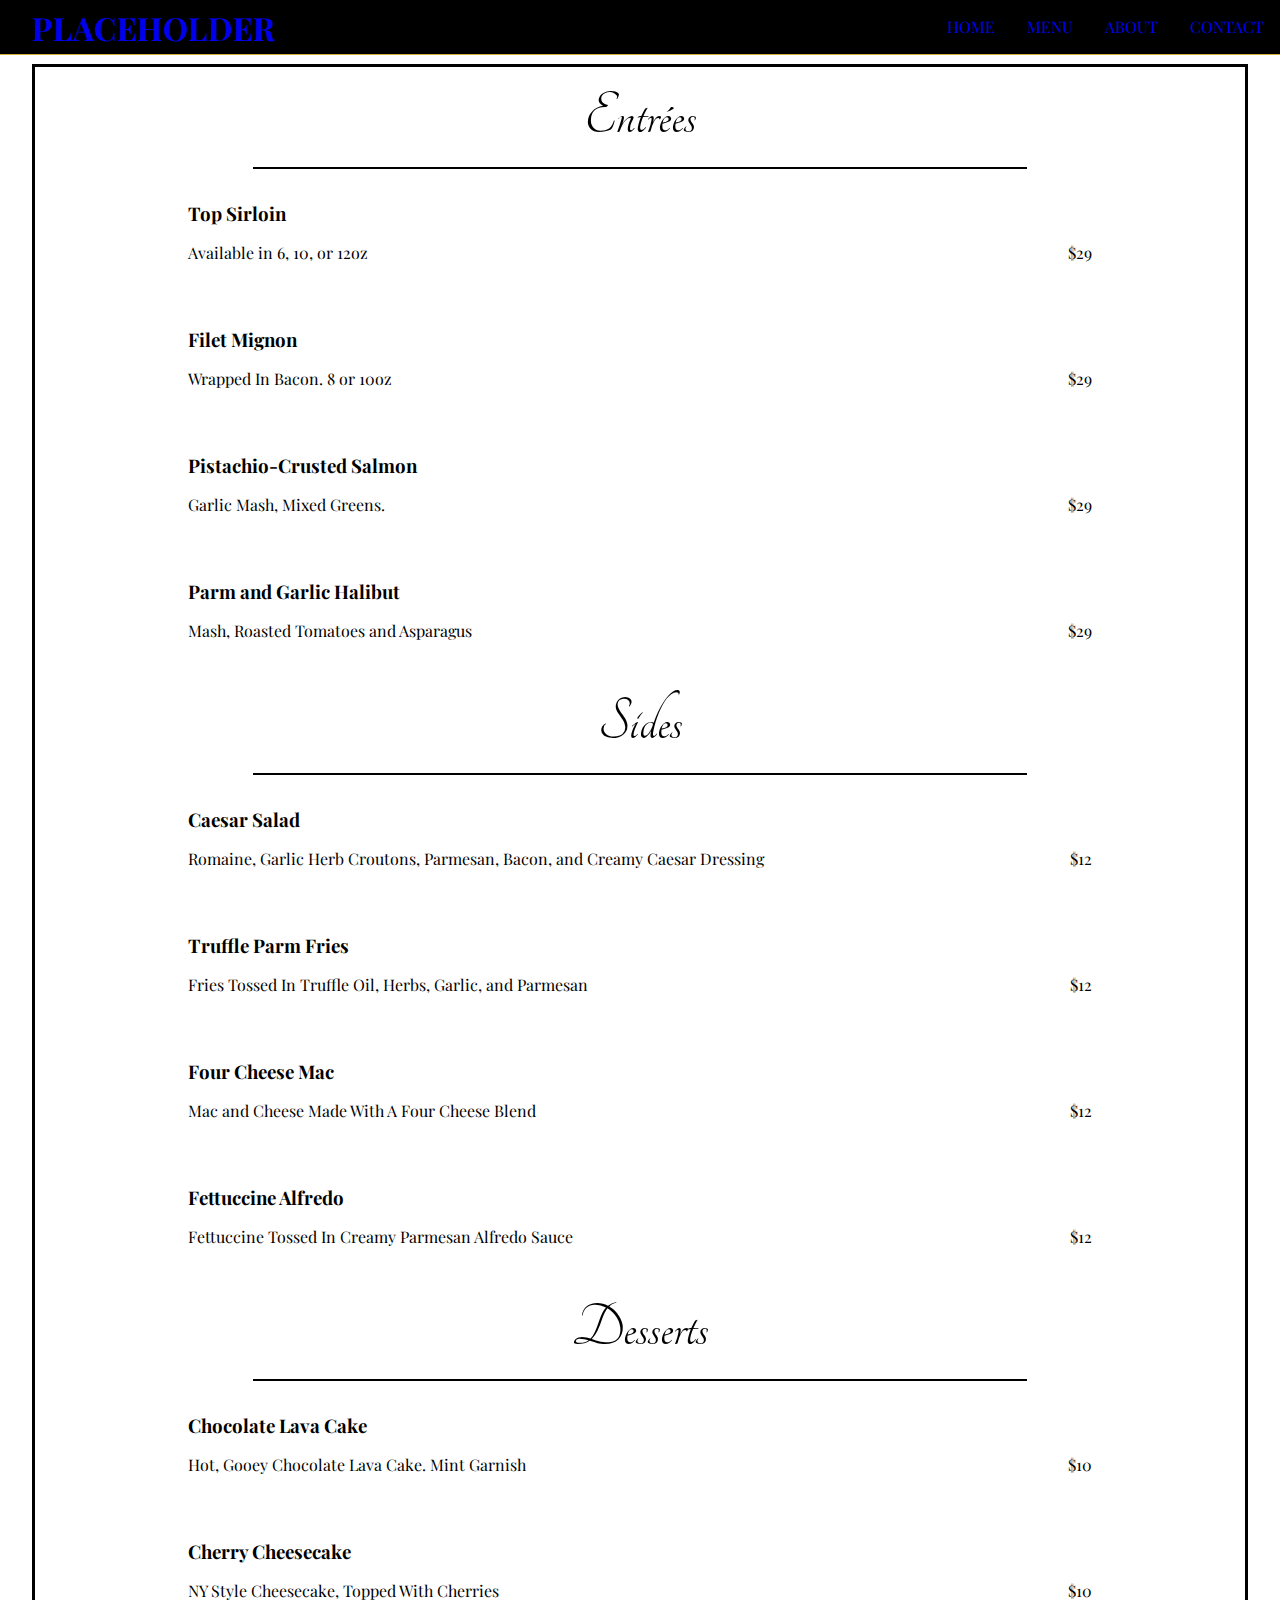
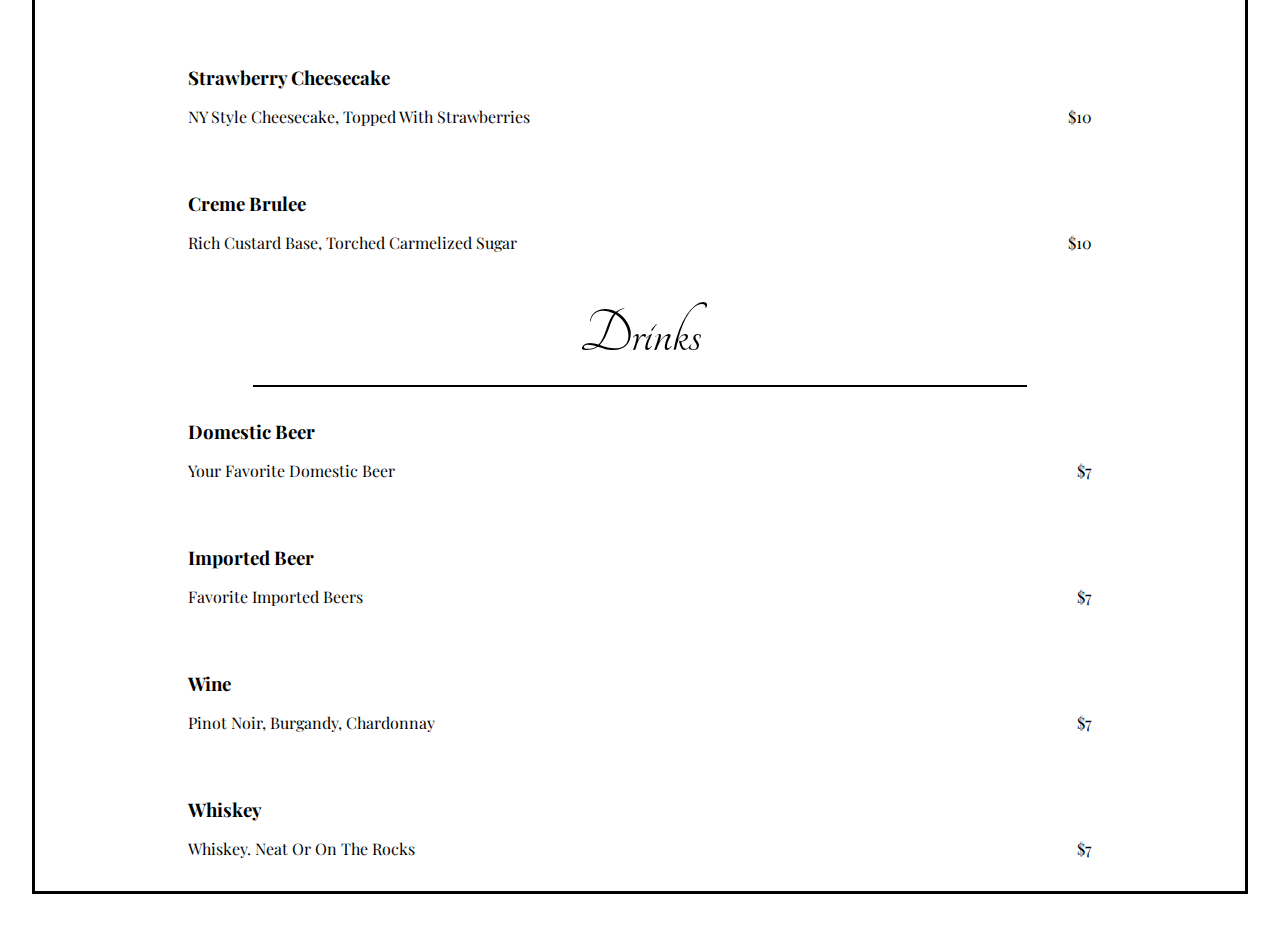
<file: Restaurant V2/menu.html>
<!DOCTYPE html>
<html lang="en">
<head>
    <meta charset="UTF-8">
    <meta http-equiv="X-UA-Compatible" content="IE=edge">
    <meta name="viewport" content="width=device-width, initial-scale=1.0">
    <title>McTavish Kitchen</title>
    <link rel="stylesheet" href="menu.css">
    <link rel="preconnect" href="https://fonts.gstatic.com">
    <link href="https://fonts.googleapis.com/css2?family=Playfair+Display&display=swap" rel="stylesheet">
    <link rel="preconnect" href="https://fonts.gstatic.com">
    <link href="https://fonts.googleapis.com/css2?family=Tangerine&display=swap" rel="stylesheet">
</head>
<body>
    <header>
        <nav class="navbar">
            <h1 class="logo"><a href="#" class="logo-link">Placeholder</a></h1>
            <ul class="nav-list">
                <li class="nav-item"><a href="index.html" class="nav-link">Home</a></li>
                <li class="nav-item"><a href="menu.html" class="nav-link">Menu</a></li>
                <li class="nav-item"><a href="#" class="nav-link">About</a></li>
                <li class="nav-item"><a href="#" class="nav-link">Contact</a></li>
            </ul>
            <div class="hamburger-icon">
                <div class="line"></div>
            </div>
        </nav>
        <nav class="mobile-nav">
            <div class="overlay">
                <ul class="mobile-nav-list">
                    <li class="mobile-nav-item"><a href="index.html" class="mobile-nav-link">Home</a></li>
                    <li class="mobile-nav-item"><a href="#" class="mobile-nav-link">Menu</a></li>
                    <li class="mobile-nav-item"><a href="#" class="mobile-nav-link">About</a></li>
                    <li class="mobile-nav-item"><a href="#" class="mobile-nav-link">Contact</a></li>
                </ul>
            </div>
        </nav>
    </header>
    <section class="menu">
        <!-- Mains -->
        <div class="menu-container">
            <div class="entrees-container">
                <h2 class="entrees-heading">Entrées</h2>
                <span class="underline"></span>
                <div class="entree-item">
                    <h3 class="menu-item-heading">Top Sirloin</h3>
                    <div class="wrap">
                        <p>Available in 6, 10, or 12oz</p>
                        <p>$29</p>
                    </div>
                </div>
                <div class="entree-item">
                    <h3 class="menu-item-heading">Filet Mignon</h3>
                    <div class="wrap">
                        <p>Wrapped In Bacon. 8 or 10oz</p>
                        <p>$29</p>
                    </div>
                </div>
                <div class="entree-item">
                    <h3 class="menu-item-heading">Pistachio-Crusted Salmon</h3>
                    <div class="wrap">
                        <p>Garlic Mash, Mixed Greens.</p>
                        <p>$29</p>
                    </div>
                </div>
                <div class="entree-item" clas="menu-item-heading">
                    <h3 class="menu-item-heading">Parm and Garlic Halibut</h3>
                    <div class="wrap">
                        <p>Mash, Roasted Tomatoes and Asparagus</p>
                        <p>$29</p>
                    </div>
                </div>
            </div>
            <!-- Appettizers -->
            <div class="sides-container">
                <h2 class="sides-heading">Sides</h2>
                <span class="underline"></span>
                <div class="sides-item">
                    <h3 class="menu-item-heading">Caesar Salad</h3>
                    <div class="wrap">
                        <p>Romaine, Garlic Herb Croutons, Parmesan, Bacon, and Creamy Caesar Dressing</p>
                        <p>$12</p>
                    </div>
                </div>
                <div class="sides-item">
                    <h3 class="menu-item-heading">Truffle Parm Fries</h3>
                    <div class="wrap">
                        <p>Fries Tossed In Truffle Oil, Herbs, Garlic, and Parmesan</p>
                        <p>$12</p>
                    </div>
                </div>  
                <div class="sides-item">
                    <h3 class="menu-item-heading">Four Cheese Mac</h3>
                    <div class="wrap">
                        <p>Mac and Cheese Made With A Four Cheese Blend</p>
                        <p>$12</p>
                    </div>
                </div>  
                <div class="sides-item">
                    <h3 class="menu-item-heading">Fettuccine Alfredo</h3>
                    <div class="wrap">
                        <p>Fettuccine Tossed In Creamy Parmesan Alfredo Sauce</p>
                        <p>$12</p>
                    </div>
                </div>
            </div>
            <!-- Desserts -->
            <div class="desserts-container">
                <h2 class="desserts-heading">Desserts</h2>
                <span class="underline"></span>
                <div class="dessert-item">
                    <h3 class="menu-item-heading">Chocolate Lava Cake</h3>
                    <div class="wrap">
                        <p>Hot, Gooey Chocolate Lava Cake. Mint Garnish</p>
                        <p>$10</p>
                    </div>
                </div>
                <div class="dessert-item">
                    <h3 class="menu-item-heading">Cherry Cheesecake</h3>
                    <div class="wrap">
                        <p>NY Style Cheesecake, Topped With Cherries</p>
                        <p>$10</p>
                    </div>
                </div>
                <div class="dessert-item">
                    <h3 class="menu-item-heading">Strawberry Cheesecake</h3>
                    <div class="wrap">
                        <p>NY Style Cheesecake, Topped With Strawberries</p>
                        <p>$10</p>
                    </div>
                </div>
                <div class="dessert-item">
                    <h3 class="menu-item-heading">Creme Brulee</h3>
                    <div class="wrap">
                        <p>Rich Custard Base, Torched Carmelized Sugar</p>
                        <p>$10</p>
                    </div>
                </div>
            </div>
            <!-- Drinks -->
            <div class="drinks-container">
                <h2 class="drinks-heading">Drinks</h2>
                <span class="underline"></span>
                <div class="drinks-item">
                    <h3 class="menu-item-heading">Domestic Beer</h3>
                    <div class="wrap">
                        <p>Your Favorite Domestic Beer</p>
                        <p>$7</p>
                    </div>
                </div>
                <div class="drinks-item">
                    <h3 class="menu-item-heading">Imported Beer</h3>
                    <div class="wrap">
                        <p>Favorite Imported Beers</p>
                        <p>$7</p>
                    </div>
                </div>
                <div class="drinks-item">
                    <h3 class="menu-item-heading">Wine</h3>
                    <div class="wrap">
                        <p>Pinot Noir, Burgandy, Chardonnay</p>
                        <p>$7</p>
                    </div>
                </div>
                <div class="drinks-item">
                    <h3 class="menu-item-heading">Whiskey</h3>
                    <div class="wrap">
                        <p>Whiskey. Neat Or On The Rocks</p>
                        <p>$7</p>
                    </div>
                </div>
            </div>
        </div>
    </section>
</body>
</html>
</file>
<file: Restaurant V2/menu.css>
/* Root */
:root {
    --metallic-gold: #D4AF37;	
}

* {
    margin: 0;
    padding: 0;
    box-sizing: border-box;
}

html {
    font-size: 16px;
    font-family: 'Playfair Display', serif;
    scroll-behavior: smooth;
}

/* Nav */

.nav-container {
    margin: 0 auto;
    width: 80vw;
}


.navbar {
    /* background-color: rgba(0,0,0,0); */
    background-color: black;
    border-bottom: 1px solid var(--metallic-gold);
    transition: all .5s;
    display: flex;
    align-items: center;
    justify-content: space-between;
    text-transform: uppercase;
    position: fixed;
    width: 100%;
    z-index: 1;
}

.logo {
    padding: 0 0 0 1em;
}

.logo-link {
    text-decoration: none;
}

.logo-link:visited {
    color: white;
}

.nav-list {
    display: flex;
    list-style-type: none;
}

.nav-item {
    padding: 1em;
}

.nav-link {
    text-decoration: none;
}

.nav-link::after {
    content: '';
    display: block;
    width: 0;
    height: 1px;
    background: var(--metallic-gold);
    transition: width .3s;
}

.nav-link:hover::after {
    width: 100%;
    transition: width .3s;
}

.nav-link:visited {
    color: white;
}


/* Hamburger */

.hamburger-icon {
    margin: 0 1em 0 0;
    background-color: transparent;
    height: 50px;
    width: 30px;
    display: flex;
    justify-content: center;
    align-items: center;
    display: none;
    /* display: flex; */
}

/* Middle Line */

.line {
    position: relative;
    background-color: white;
    height: 5px;
    width: 100%;
    display: flex;
    justify-content: center;
    align-items: center;
}

/* Top & Bottom Line */

.line::before,
.line::after {
    content: '';
    position: absolute;
    z-index: 1;
    top: -10px;
    width: 100%;
    height: 5px;
    background: inherit;
}

.line::after {
    top: 10px;
}

/* Mobile Nav */

.mobile-nav {
    background: black;
    height: 100vh;
    display: flex;
    justify-content: center;
    align-items: center;
    position: fixed;
    width: 100%;
    visibility: hidden;
}

.mobile-nav-list {
    color: black;
    display: flex;
    flex-direction: column;
    align-items: center;
    justify-content: center;
    list-style-type: none;
}

.mobile-nav-item {
    font-size: 3rem;
}

.mobile-nav-link {
    text-decoration: none;
}

.mobile-nav-link:visited {
    color: white;
}

.visible {
    visibility: visible;
}

/* Menu */

.menu {
    height: auto;
    background-color: white;
    padding-top: 2rem;
}

.menu-container {
    border: 3px solid black;
    margin: 2rem;
}

.underline {
    background: black;
    width: 80%;
    height: 2px;
}

.entrees-container, 
.sides-container, 
.desserts-container,
.drinks-container {
    display: flex;
    align-items: center;
    justify-content: space-evenly;
    flex-direction: column;
    height: auto;
    margin: 0 auto;
    width: 80%;
}

.entrees-heading, 
.sides-heading,
.desserts-heading, 
.drinks-heading {
    font-family: 'Tangerine', cursive;
    font-size: 4rem;
    padding: 1rem;
    font-weight: 100;
}

.entree-item, 
.sides-item,
.dessert-item, 
.drinks-item {
    padding: 2rem;
    width: 100%;
}

.wrap {
    display: flex;
    justify-content: space-between;
}

.menu-item-heading {
    margin-bottom: 1rem;
}

/* Media Queries */

@media screen and (max-width: 768px) {
    .nav-list {
        display: none;
    }


    .hamburger-icon {
        display: flex;
    }

    .header {
        background-position: bottom;
    }

    .logo-image {
        height: 25rem;
        width: 100vw;
    }

    .reservation-container {
        width: 100%;
    }

    .footer {
        flex-direction: column;
        height: 100vh;
    }
    .about,
    .about-overlay {
        height: auto;
        display: block;
    }

    .about-wrap {
        align-items: center;
    }

    .about-img {
        width: 100%;
        margin: 0;
    }
}


@media screen and (min-width: 768px) {
    .mobile-nav {
        display: none;
    }
}
</file>
